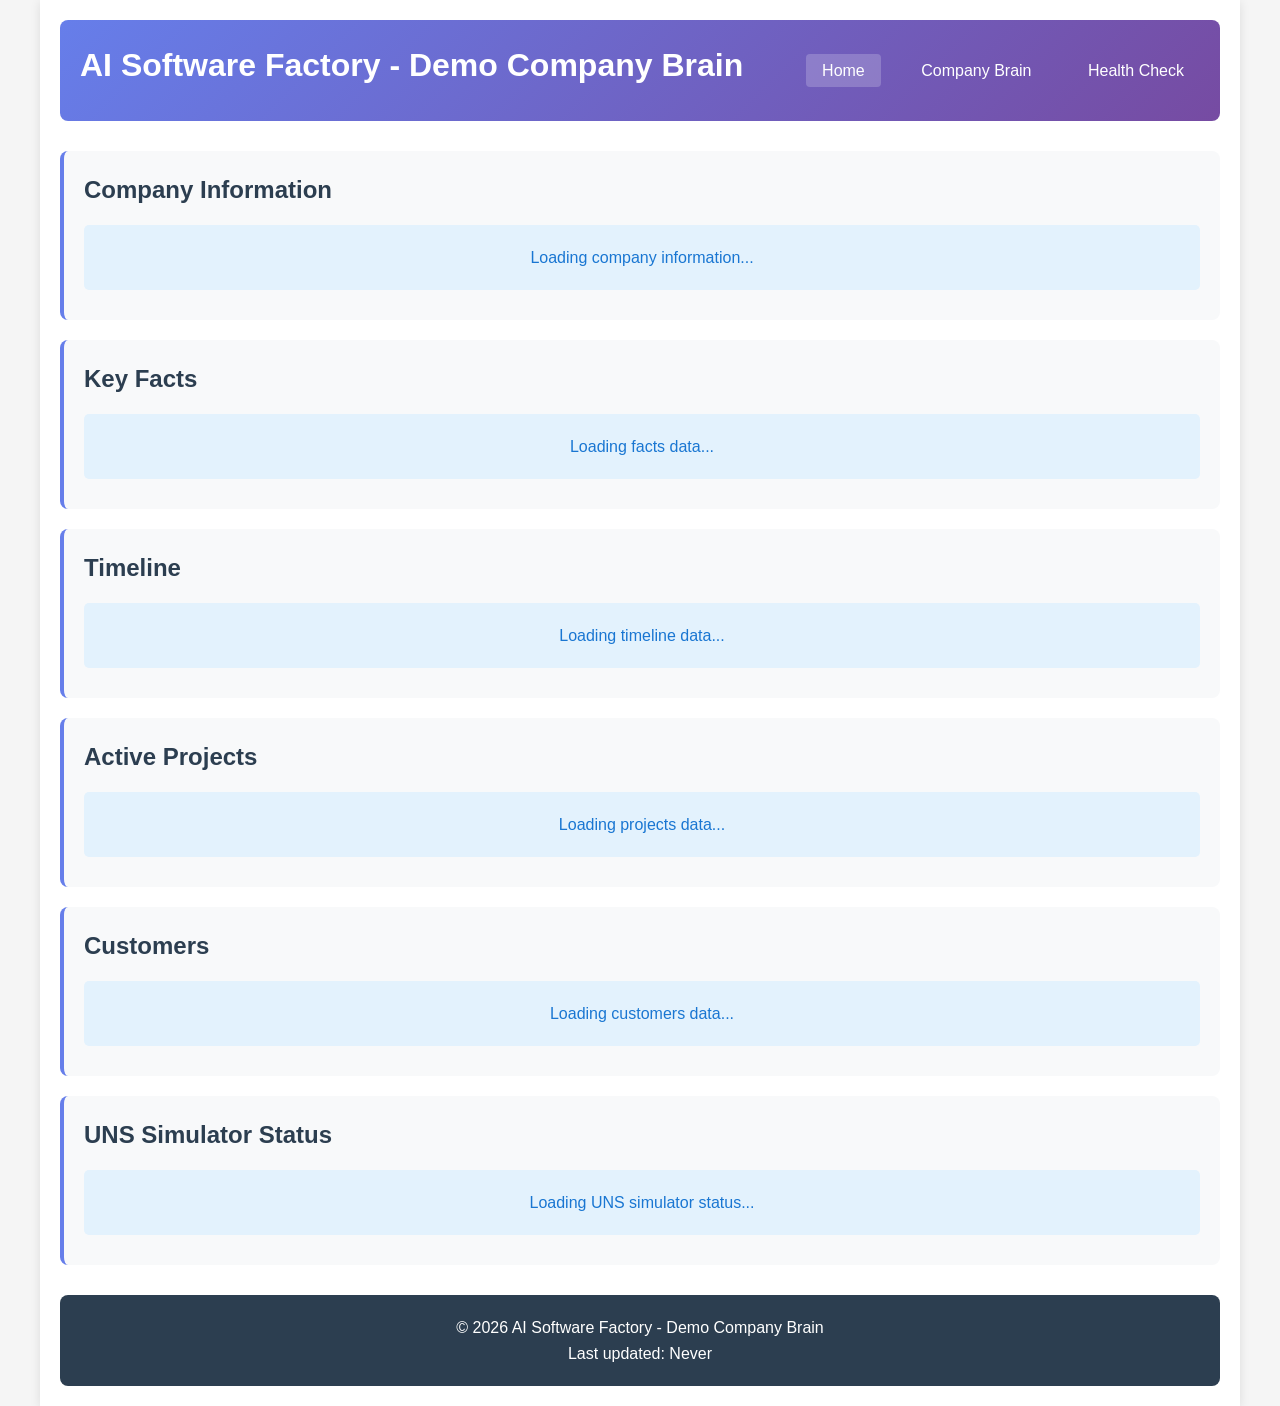
<file: ui/brain.html>
<!DOCTYPE html>
<html lang="en">
<head>
    <meta charset="UTF-8">
    <meta name="viewport" content="width=device-width, initial-scale=1.0">
    <title>Demo Company Brain - Detailed View</title>
    <link rel="stylesheet" href="styles.css">
    <script src="brain.js" defer></script>
</head>
<body>
    <div class="brain-container">
        <header>
            <h1>AI Software Factory - Demo Company Brain</h1>
            <nav>
                <a href="#" onclick="navigateToHome()">Home</a>
                <a href="#brain" onclick="navigateToBrain()">Company Brain</a>
                <a href="#health" onclick="checkHealth()">Health Check</a>
            </nav>
        </header>
        
        <main>
            <section class="brain-section">
                <h2>Company Information</h2>
                <div id="company-info-content">
                    <div class="loading">Loading company information...</div>
                </div>
            </section>
            
            <section class="brain-section">
                <h2>Key Facts</h2>
                <div id="facts-content">
                    <div class="loading">Loading facts data...</div>
                </div>
            </section>
            
            <section class="brain-section">
                <h2>Timeline</h2>
                <div id="timeline-content">
                    <div class="loading">Loading timeline data...</div>
                </div>
            </section>
            
            <section class="brain-section">
                <h2>Active Projects</h2>
                <div id="projects-content">
                    <div class="loading">Loading projects data...</div>
                </div>
            </section>
            
            <section class="brain-section">
                <h2>Customers</h2>
                <div id="customers-content">
                    <div class="loading">Loading customers data...</div>
                </div>
            </section>
            
            <section class="brain-section">
                <h2>UNS Simulator Status</h2>
                <div id="uns-simulator-status">
                    <div class="loading">Loading UNS simulator status...</div>
                </div>
            </section>
        </main>
        
        <footer>
            <p>&copy; 2026 AI Software Factory - Demo Company Brain</p>
            <p>Last updated: <span id="last-updated">Never</span></p>
        </footer>
    </div>
</body>
</html>
</file>
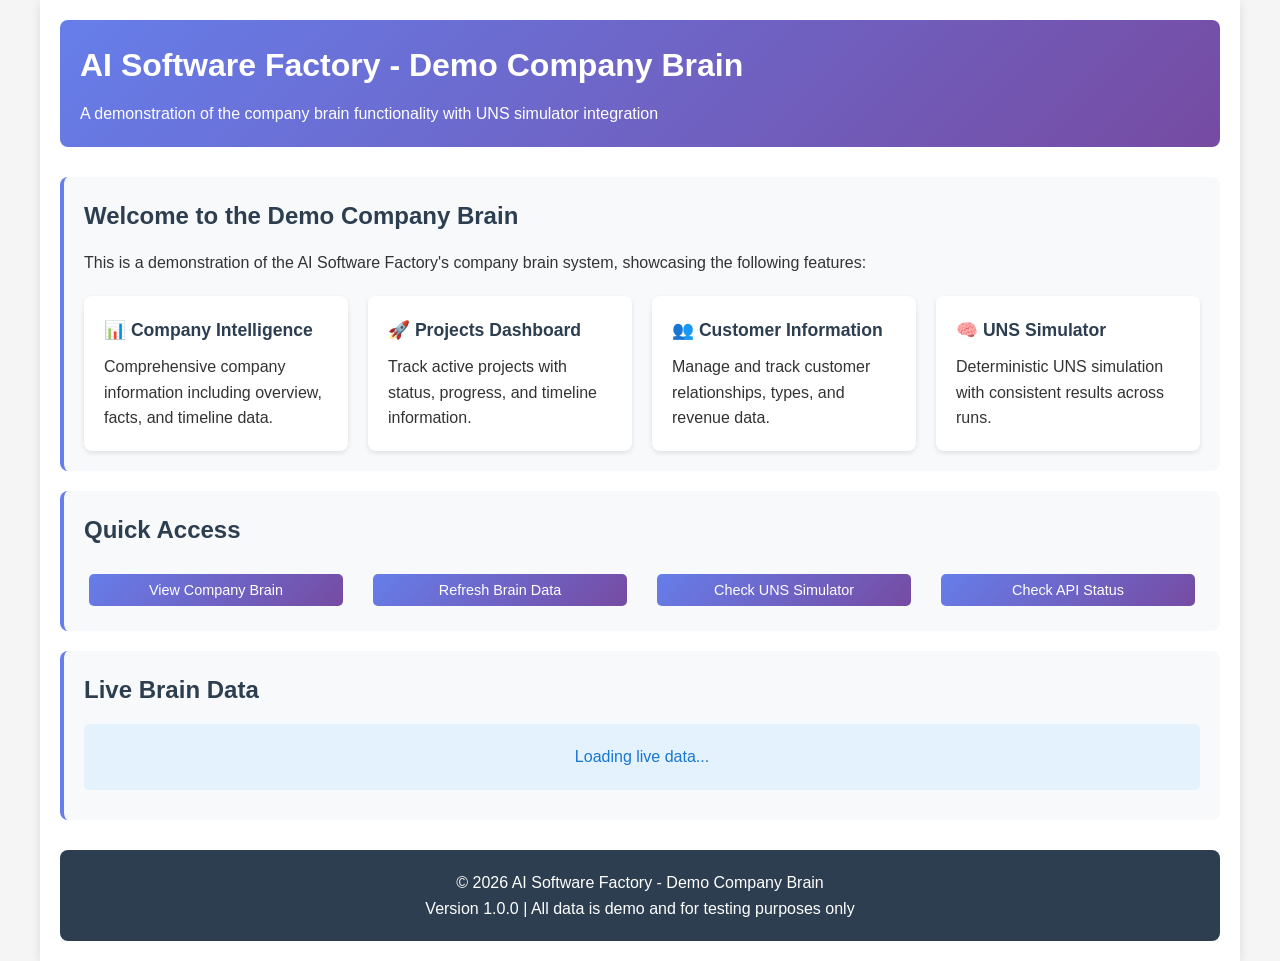
<file: ui/home.html>
<!DOCTYPE html>
<html lang="en">
<head>
    <meta charset="UTF-8">
    <meta name="viewport" content="width=device-width, initial-scale=1.0">
    <title>Demo Company Brain - Home</title>
    <link rel="stylesheet" href="styles.css">
    <script src="brain.js" defer></script>
</head>
<body>
    <div class="home-container">
        <header>
            <h1>AI Software Factory - Demo Company Brain</h1>
            <p>A demonstration of the company brain functionality with UNS simulator integration</p>
        </header>
        
        <main>
            <section class="home-section">
                <h2>Welcome to the Demo Company Brain</h2>
                <p>This is a demonstration of the AI Software Factory's company brain system, showcasing the following features:</p>
                
                <div class="features-grid">
                    <div class="feature-card">
                        <h3>📊 Company Intelligence</h3>
                        <p>Comprehensive company information including overview, facts, and timeline data.</p>
                    </div>
                    
                    <div class="feature-card">
                        <h3>🚀 Projects Dashboard</h3>
                        <p>Track active projects with status, progress, and timeline information.</p>
                    </div>
                    
                    <div class="feature-card">
                        <h3>👥 Customer Information</h3>
                        <p>Manage and track customer relationships, types, and revenue data.</p>
                    </div>
                    
                    <div class="feature-card">
                        <h3>🧠 UNS Simulator</h3>
                        <p>Deterministic UNS simulation with consistent results across runs.</p>
                    </div>
                </div>
            </section>
            
            <section class="home-section">
                <h2>Quick Access</h2>
                <div class="quick-access-grid">
                    <button class="action-btn" onclick="navigateToBrain()">View Company Brain</button>
                    <button class="action-btn" onclick="refreshBrainData()">Refresh Brain Data</button>
                    <button class="action-btn" onclick="checkUNSSimulator()">Check UNS Simulator</button>
                    <button class="action-btn" onclick="checkAPIStatus()">Check API Status</button>
                </div>
            </section>
            
            <section class="home-section" id="live-data">
                <h2>Live Brain Data</h2>
                <div id="live-data-container">
                    <div class="loading">Loading live data...</div>
                </div>
            </section>
        </main>
        
        <footer>
            <p>&copy; 2026 AI Software Factory - Demo Company Brain</p>
            <p>Version 1.0.0 | All data is demo and for testing purposes only</p>
        </footer>
    </div>
</body>
</html>
</file>
<file: ui/styles.css>
/* Demo Company Brain - CSS Styles */

/* Reset and base styles */
* {
    margin: 0;
    padding: 0;
    box-sizing: border-box;
}

body {
    font-family: -apple-system, BlinkMacSystemFont, 'Segoe UI', Roboto, Oxygen, Ubuntu, Cantarell, sans-serif;
    line-height: 1.6;
    color: #333;
    background-color: #f5f5f5;
}

/* Container styles */
.home-container,
.brain-container {
    max-width: 1200px;
    margin: 0 auto;
    padding: 20px;
    background-color: white;
    min-height: 100vh;
    box-shadow: 0 2px 10px rgba(0, 0, 0, 0.1);
}

/* Header styles */
header {
    background: linear-gradient(135deg, #667eea 0%, #764ba2 100%);
    color: white;
    padding: 20px;
    border-radius: 8px;
    margin-bottom: 30px;
    display: flex;
    justify-content: space-between;
    align-items: center;
    flex-wrap: wrap;
}

header h1 {
    font-size: 2rem;
    margin-bottom: 10px;
}

nav a {
    color: white;
    text-decoration: none;
    margin-left: 20px;
    padding: 8px 16px;
    border-radius: 4px;
    transition: background-color 0.3s;
}

nav a:hover,
nav a.active {
    background-color: rgba(255, 255, 255, 0.2);
}

/* Section styles */
.home-section,
.brain-section {
    background: #f8f9fa;
    padding: 20px;
    border-radius: 8px;
    margin-bottom: 20px;
    border-left: 4px solid #667eea;
}

.home-section h2,
.brain-section h2 {
    color: #2c3e50;
    margin-bottom: 15px;
    font-size: 1.5rem;
}

/* Feature grid */
.features-grid,
.quick-access-grid,
.facts-grid,
.projects-grid,
.customers-grid,
.uns-status,
.data-card {
    display: grid;
    grid-template-columns: repeat(auto-fit, minmax(250px, 1fr));
    gap: 20px;
    margin-top: 20px;
}

/* Feature cards */
.feature-card,
.data-card,
.fact-card,
.project-card,
.customer-card,
.status-item {
    background: white;
    padding: 20px;
    border-radius: 8px;
    box-shadow: 0 2px 5px rgba(0, 0, 0, 0.1);
    transition: transform 0.3s, box-shadow 0.3s;
}

.feature-card:hover,
.data-card:hover,
.fact-card:hover,
.project-card:hover,
.customer-card:hover,
.status-item:hover {
    transform: translateY(-2px);
    box-shadow: 0 4px 15px rgba(0, 0, 0, 0.15);
}

.feature-card h3,
.data-card h3,
.fact-card h4,
.project-card h4,
.customer-card h4,
.status-item h4 {
    color: #2c3e50;
    margin-bottom: 10px;
    font-size: 1.1rem;
}

/* Progress bar */
.progress-bar {
    width: 100%;
    height: 20px;
    background-color: #e9ecef;
    border-radius: 10px;
    overflow: hidden;
    margin-top: 10px;
}

.progress-fill {
    height: 100%;
    background: linear-gradient(90deg, #667eea, #764ba2);
    border-radius: 10px;
    transition: width 0.3s ease;
}

/* Timeline */
.timeline {
    position: relative;
    padding-left: 40px;
}

.timeline::before {
    content: '';
    position: absolute;
    left: 15px;
    top: 0;
    height: 100%;
    width: 2px;
    background: #667eea;
}

.timeline-item {
    position: relative;
    margin-bottom: 20px;
    padding-left: 30px;
}

.timeline-item::before {
    content: '';
    position: absolute;
    left: -5px;
    top: 5px;
    width: 12px;
    height: 12px;
    border-radius: 50%;
    background: #667eea;
    border: 2px solid white;
}

.timeline-date {
    font-weight: bold;
    color: #667eea;
    margin-bottom: 5px;
}

.timeline-event {
    margin-bottom: 5px;
}

.timeline-source {
    font-size: 0.85rem;
    color: #6c757d;
    font-style: italic;
}

/* Buttons */
button {
    background: linear-gradient(135deg, #667eea 0%, #764ba2 100%);
    color: white;
    border: none;
    padding: 10px 20px;
    border-radius: 5px;
    cursor: pointer;
    font-size: 1rem;
    transition: transform 0.2s, box-shadow 0.2s;
}

button:hover:not(:disabled) {
    transform: translateY(-2px);
    box-shadow: 0 4px 10px rgba(102, 126, 234, 0.4);
}

button:disabled {
    opacity: 0.6;
    cursor: not-allowed;
}

.action-btn {
    margin: 5px;
    padding: 8px 16px;
    font-size: 0.9rem;
}

/* Loading and error states */
.loading,
.error {
    padding: 20px;
    border-radius: 5px;
    margin: 10px 0;
    text-align: center;
}

.loading {
    background-color: #e3f2fd;
    color: #1976d2;
}

.error {
    background-color: #ffebee;
    color: #c62828;
    border: 1px solid #ffcdd2;
}

/* Footer */
footer {
    background: #2c3e50;
    color: white;
    padding: 20px;
    border-radius: 8px;
    margin-top: 30px;
    text-align: center;
}

/* Responsive design */
@media (max-width: 768px) {
    .home-container,
    .brain-container {
        padding: 10px;
    }
    
    header {
        flex-direction: column;
        text-align: center;
    }
    
    nav a {
        margin: 5px 10px;
        display: inline-block;
    }
    
    .features-grid,
    .quick-access-grid,
    .facts-grid,
    .projects-grid,
    .customers-grid,
    .uns-status,
    .data-card {
        grid-template-columns: 1fr;
    }
    
    header h1 {
        font-size: 1.5rem;
    }
}

/* Utility classes */
.text-center {
    text-align: center;
}

.mb-20 {
    margin-bottom: 20px;
}

.mt-20 {
    margin-top: 20px;
}
</file>
